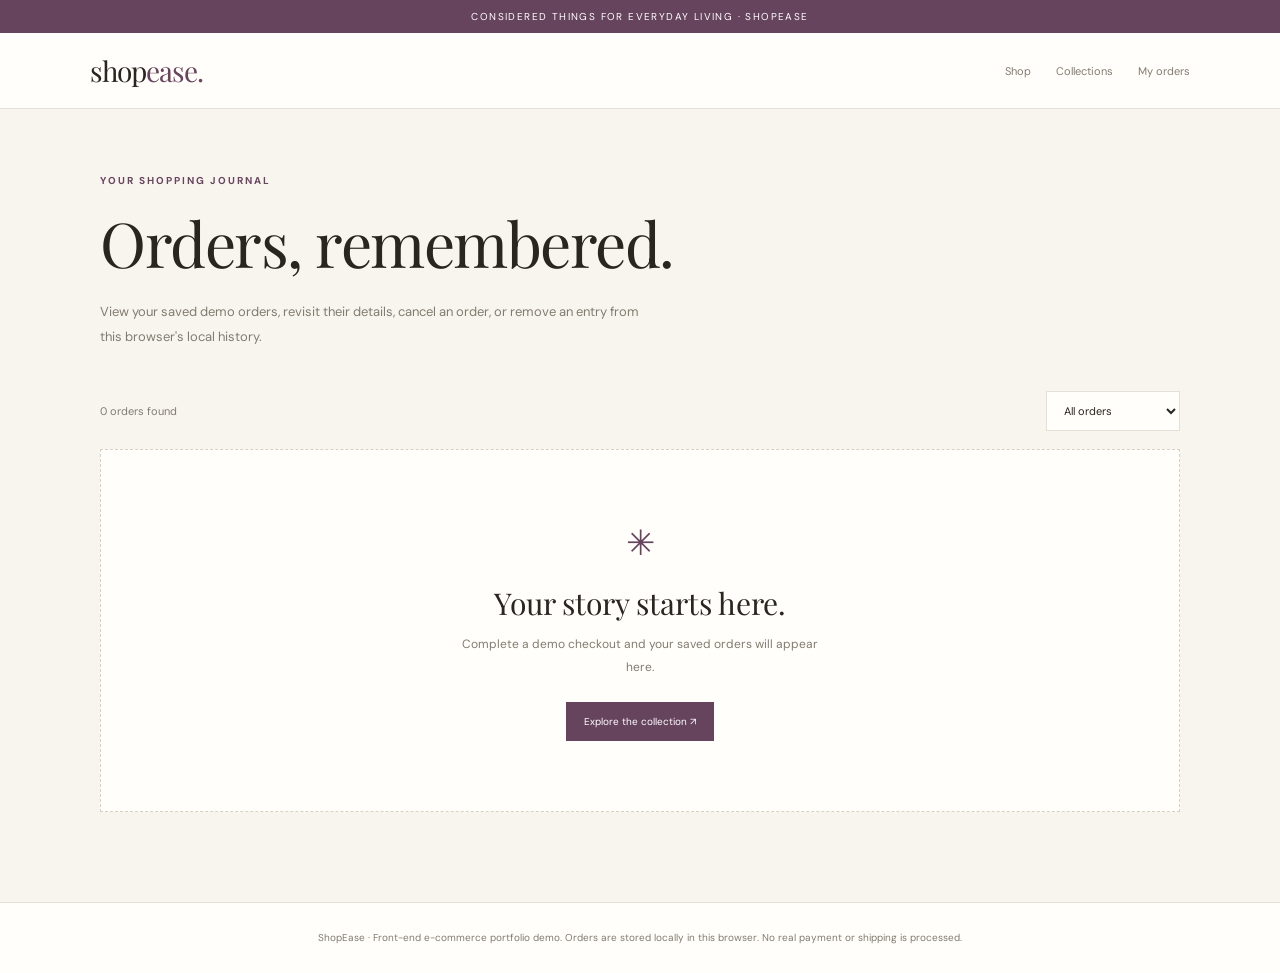
<file: orders.html>
<!DOCTYPE html>
<html lang="en">
<head>
  <meta charset="UTF-8">
  <meta name="viewport" content="width=device-width, initial-scale=1.0">
  <meta name="theme-color" content="#f8f5ef">
  <title>Order History — ShopEase</title>

  <link rel="preconnect" href="https://fonts.googleapis.com">
  <link rel="preconnect" href="https://fonts.gstatic.com" crossorigin>
  <link href="https://fonts.googleapis.com/css2?family=DM+Sans:wght@400;500;600;700&family=Playfair+Display:wght@400;500;600&display=swap" rel="stylesheet">

  <style>
    :root {
      --paper: #f8f5ef;
      --white: #fffefa;
      --ink: #29251f;
      --muted: #827b70;
      --plum: #67445e;
      --line: #e6dfd5;
      --green: #657b63;
      --soft-plum: #eee5ec;
      --danger: #a33e50;
      --soft-danger: #f7e9e9;
      --serif: "Playfair Display", Georgia, serif;
      --sans: "DM Sans", Arial, sans-serif;
    }

    * {
      box-sizing: border-box;
    }

    body {
      margin: 0;
      background: var(--paper);
      color: var(--ink);
      font-family: var(--sans);
      -webkit-font-smoothing: antialiased;
    }

    button, a, select {
      font: inherit;
    }

    button {
      cursor: pointer;
    }

    a {
      color: inherit;
      text-decoration: none;
    }

    button:focus-visible,
    a:focus-visible,
    select:focus-visible {
      outline: 2px solid var(--plum);
      outline-offset: 3px;
    }

    .announcement {
      padding: 10px 16px;
      background: var(--plum);
      color: white;
      text-align: center;
      font-size: 10px;
      letter-spacing: 1.4px;
      text-transform: uppercase;
    }

    .navbar {
      min-height: 76px;
      padding: 0 7%;
      display: flex;
      align-items: center;
      justify-content: space-between;
      gap: 20px;
      background: var(--white);
      border-bottom: 1px solid var(--line);
    }

    .logo {
      font-family: var(--serif);
      font-size: 28px;
      letter-spacing: -1px;
    }

    .logo span {
      color: var(--plum);
    }

    .nav-links {
      display: flex;
      gap: 25px;
      color: var(--muted);
      font-size: 11px;
    }

    .nav-links a:hover {
      color: var(--plum);
    }

    main {
      width: min(1080px, 88%);
      margin: 0 auto;
      padding: 65px 0 90px;
    }

    .eyebrow {
      margin: 0 0 14px;
      color: var(--plum);
      font-size: 10px;
      font-weight: 700;
      letter-spacing: 2px;
    }

    h1, h2, h3, p {
      overflow-wrap: anywhere;
    }

    h1 {
      margin: 0;
      font-family: var(--serif);
      font-size: clamp(38px, 6vw, 62px);
      font-weight: 400;
      letter-spacing: -1.5px;
    }

    .page-description {
      max-width: 560px;
      margin: 16px 0 0;
      color: var(--muted);
      font-size: 13px;
      line-height: 1.9;
    }

    .history-toolbar {
      display: flex;
      justify-content: space-between;
      align-items: center;
      gap: 16px;
      margin: 42px 0 18px;
    }

    .history-toolbar p {
      margin: 0;
      color: var(--muted);
      font-size: 11px;
    }

    .filter-select {
      padding: 11px 13px;
      border: 1px solid var(--line);
      background: var(--white);
      color: var(--ink);
      font-size: 11px;
    }

    .orders-list {
      display: grid;
      gap: 18px;
    }

    .order-card {
      padding: 25px;
      border: 1px solid var(--line);
      background: var(--white);
    }

    .order-card.cancelled {
      border-color: #e7cece;
    }

    .order-header {
      display: flex;
      justify-content: space-between;
      align-items: flex-start;
      gap: 20px;
      padding-bottom: 19px;
      border-bottom: 1px solid var(--line);
    }

    .order-label {
      margin: 0 0 8px;
      color: var(--muted);
      font-size: 9px;
      letter-spacing: 1.4px;
      text-transform: uppercase;
    }

    .order-id {
      margin: 0;
      font-family: var(--serif);
      font-size: 22px;
      font-weight: 400;
    }

    .order-date {
      margin: 8px 0 0;
      color: var(--muted);
      font-size: 10px;
      line-height: 1.7;
    }

    .status {
      display: inline-flex;
      max-width: 190px;
      padding: 8px 10px;
      background: var(--soft-plum);
      color: var(--plum);
      font-size: 9px;
      line-height: 1.5;
      text-align: center;
    }

    .status.cancelled-status {
      background: var(--soft-danger);
      color: var(--danger);
    }

    .order-products {
      display: grid;
      gap: 15px;
      padding: 20px 0;
    }

    .order-product {
      display: flex;
      align-items: center;
      gap: 14px;
    }

    .product-copy {
      min-width: 0;
      flex: 1;
    }

    .product-copy h3 {
      margin: 0;
      font-size: 12px;
      font-weight: 600;
    }

    .product-copy p {
      margin: 7px 0 0;
      color: var(--muted);
      font-size: 10px;
      line-height: 1.7;
    }

    .product-line-total {
      font-size: 11px;
      font-weight: 600;
      white-space: nowrap;
    }

    .order-footer {
      display: flex;
      justify-content: space-between;
      align-items: center;
      gap: 16px;
      padding-top: 18px;
      border-top: 1px solid var(--line);
    }

    .order-total-label {
      display: block;
      margin-bottom: 5px;
      color: var(--muted);
      font-size: 10px;
    }

    .order-total {
      font-family: var(--serif);
      font-size: 24px;
    }

    .order-actions {
      display: flex;
      flex-wrap: wrap;
      justify-content: flex-end;
      gap: 8px;
    }

    .action-button {
      padding: 11px 13px;
      border: 1px solid var(--plum);
      background: transparent;
      color: var(--plum);
      font-size: 10px;
      transition: background 0.2s, color 0.2s;
    }

    .action-button:hover {
      background: var(--plum);
      color: white;
    }

    .action-button.danger {
      border-color: var(--danger);
      color: var(--danger);
    }

    .action-button.danger:hover {
      background: var(--danger);
      color: white;
    }

    .action-button:disabled {
      cursor: not-allowed;
      opacity: 0.45;
    }

    .details-panel {
      display: none;
      padding-top: 20px;
      margin-top: 18px;
      border-top: 1px solid var(--line);
    }

    .details-panel.open {
      display: block;
    }

    .details-grid {
      display: grid;
      grid-template-columns: repeat(2, minmax(0, 1fr));
      gap: 22px;
    }

    .detail-block h3 {
      margin: 0 0 10px;
      font-size: 11px;
    }

    .detail-block p {
      margin: 5px 0;
      color: var(--muted);
      font-size: 11px;
      line-height: 1.8;
    }

    .notice {
      padding: 13px 15px;
      margin-top: 18px;
      background: #f0ebe2;
      color: #71695e;
      font-size: 10px;
      line-height: 1.8;
    }

    .empty-state {
      padding: 70px 25px;
      border: 1px dashed #d8cfc3;
      background: var(--white);
      text-align: center;
    }

    .empty-symbol {
      color: var(--plum);
      font-size: 35px;
    }

    .empty-state h2 {
      margin: 17px 0 10px;
      font-family: var(--serif);
      font-size: 30px;
      font-weight: 400;
    }

    .empty-state p {
      max-width: 380px;
      margin: 0 auto 23px;
      color: var(--muted);
      font-size: 12px;
      line-height: 1.9;
    }

    .primary-link {
      display: inline-block;
      padding: 13px 18px;
      border: 0;
      background: var(--plum);
      color: white;
      font-size: 10px;
    }

    .footer {
      padding: 26px 7%;
      border-top: 1px solid var(--line);
      background: var(--white);
      color: var(--muted);
      font-size: 10px;
      line-height: 1.8;
      text-align: center;
    }

    @media (max-width: 650px) {
      .navbar {
        min-height: 66px;
        padding: 0 5%;
      }

      .logo {
        font-size: 24px;
      }

      .nav-links {
        gap: 12px;
        font-size: 10px;
      }

      main {
        width: 90%;
        padding: 45px 0 65px;
      }

      .history-toolbar {
        align-items: flex-start;
        flex-direction: column;
      }

      .order-card {
        padding: 17px;
      }

      .order-header {
        gap: 10px;
      }

      .order-id {
        font-size: 18px;
      }

      .status {
        max-width: 125px;
      }

      .order-footer {
        align-items: flex-start;
        flex-direction: column;
      }

      .order-actions {
        width: 100%;
        justify-content: stretch;
      }

      .action-button {
        flex: 1;
      }

      .details-grid {
        grid-template-columns: 1fr;
      }
    }

    @media (prefers-reduced-motion: reduce) {
      *, *::before, *::after {
        scroll-behavior: auto !important;
        transition: none !important;
      }
    }
  </style>
</head>

<body>
  <div class="announcement">
    Considered things for everyday living · ShopEase
  </div>

  <header class="navbar">
    <a href="index.html" class="logo">shop<span>ease.</span></a>

    <nav class="nav-links" aria-label="Main navigation">
      <a href="index.html#products">Shop</a>
      <a href="index.html#collections">Collections</a>
      <a href="orders.html" aria-current="page">My orders</a>
    </nav>
  </header>

  <main>
    <p class="eyebrow">YOUR SHOPPING JOURNAL</p>
    <h1>Orders, remembered.</h1>

    <p class="page-description">
      View your saved demo orders, revisit their details, cancel an order,
      or remove an entry from this browser's local history.
    </p>

    <section aria-label="Order history">
      <div class="history-toolbar">
        <p id="orders-count" aria-live="polite">Loading orders…</p>

        <label>
          <select id="order-filter" class="filter-select"
            aria-label="Filter orders">
            <option value="all">All orders</option>
            <option value="recent">Last 30 days</option>
            <option value="cancelled">Cancelled orders</option>
          </select>
        </label>
      </div>

      <div id="orders-list" class="orders-list" aria-live="polite"></div>
    </section>
  </main>

  <footer class="footer">
    ShopEase · Front-end e-commerce portfolio demo.
    Orders are stored locally in this browser. No real payment or shipping is processed.
  </footer>

  <script>
    "use strict";

    const ordersList = document.getElementById("orders-list");
    const ordersCount = document.getElementById("orders-count");
    const orderFilter = document.getElementById("order-filter");

    function formatPrice(amount) {
      const number = Number(amount);
      if (!Number.isFinite(number)) return "—";

      return "₹" + number.toLocaleString("en-IN");
    }

    function escapeHTML(value) {
      return String(value ?? "").replace(/[&<>"']/g, character => ({
        "&": "&amp;",
        "<": "&lt;",
        ">": "&gt;",
        '"': "&quot;",
        "'": "&#39;"
      })[character]);
    }

    function readOrders() {
      try {
        const saved = localStorage.getItem("shopease-orders");
        const parsed = saved ? JSON.parse(saved) : [];

        if (!Array.isArray(parsed)) return [];

        return parsed.filter(order =>
          order &&
          typeof order.orderId === "string" &&
          Array.isArray(order.items) &&
          order.customer &&
          typeof order.customer === "object"
        );
      } catch (error) {
        console.error("Could not read order history:", error);
        return [];
      }
    }

    function saveOrders(orders) {
      try {
        localStorage.setItem("shopease-orders", JSON.stringify(orders));
        return true;
      } catch (error) {
        console.error("Could not save order history:", error);
        alert("Could not save the change. Check your browser storage and try again.");
        return false;
      }
    }

    function formatDate(value) {
      const date = new Date(value);

      if (Number.isNaN(date.getTime())) {
        return "Date not available";
      }

      return new Intl.DateTimeFormat("en-IN", {
        day: "numeric",
        month: "short",
        year: "numeric",
        hour: "numeric",
        minute: "2-digit"
      }).format(date);
    }

    function getStatus(order) {
      return order.cancelled
        ? "Cancelled — demo only"
        : (order.status || "Demo order — not paid");
    }

    function calculateTotal(order) {
      if (Number.isFinite(Number(order.subtotal))) {
        return Number(order.subtotal);
      }

      return order.items.reduce((sum, item) => {
        return sum + (Number(item.price) || 0) * (Number(item.quantity) || 0);
      }, 0);
    }

    function getVisibleOrders(orders) {
      if (orderFilter.value === "cancelled") {
        return orders.filter(order => order.cancelled === true);
      }

      if (orderFilter.value === "recent") {
        const cutoff = Date.now() - 30 * 24 * 60 * 60 * 1000;

        return orders.filter(order => {
          const timestamp = new Date(order.createdAt).getTime();
          return Number.isFinite(timestamp) && timestamp >= cutoff;
        });
      }

      return orders;
    }

    function renderEmptyState(hasOrders) {
      ordersList.innerHTML = `
        <div class="empty-state">
          <div class="empty-symbol">✳</div>
          <h2>${hasOrders ? "No orders in this view." : "Your story starts here."}</h2>
          <p>
            ${hasOrders
              ? "Try another filter to find your saved orders."
              : "Complete a demo checkout and your saved orders will appear here."}
          </p>
          ${hasOrders
            ? '<button class="primary-link" id="reset-filter" type="button">Show all orders</button>'
            : '<a class="primary-link" href="index.html#products">Explore the collection ↗</a>'}
        </div>
      `;

      const resetButton = document.getElementById("reset-filter");

      if (resetButton) {
        resetButton.addEventListener("click", () => {
          orderFilter.value = "all";
          renderOrders();
        });
      }
    }

    function renderOrders() {
      const allOrders = readOrders();
      const visibleOrders = getVisibleOrders(allOrders);

      ordersCount.textContent =
        `${visibleOrders.length} order${visibleOrders.length === 1 ? "" : "s"} found`;

      if (visibleOrders.length === 0) {
        renderEmptyState(allOrders.length > 0);
        return;
      }

      ordersList.innerHTML = visibleOrders.map(order => {
        const safeId = escapeHTML(order.orderId);
        const customer = order.customer || {};
        const cancelled = order.cancelled === true;
        const items = order.items.filter(item => item && typeof item === "object");

        const productsHTML = items.map(item => {
          const quantity = Math.max(0, Number(item.quantity) || 0);
          const price = Math.max(0, Number(item.price) || 0);

          return `
            <div class="order-product">
              <div class="product-copy">
                <h3>${escapeHTML(item.name || "Product")}</h3>
                <p>Quantity: ${quantity} · ${formatPrice(price)} each</p>
              </div>
              <span class="product-line-total">
                ${formatPrice(price * quantity)}
              </span>
            </div>
          `;
        }).join("");

        const address = [
          customer.address,
          customer.city,
          customer.state,
          customer.pincode
        ].filter(Boolean).map(escapeHTML).join(", ");

        return `
          <article class="order-card ${cancelled ? "cancelled" : ""}"
            data-order-id="${safeId}">
            <div class="order-header">
              <div>
                <p class="order-label">Order reference</p>
                <h2 class="order-id">${safeId}</h2>
                <p class="order-date">${escapeHTML(formatDate(order.createdAt))}</p>
              </div>

              <span class="status ${cancelled ? "cancelled-status" : ""}">
                ${escapeHTML(getStatus(order))}
              </span>
            </div>

            <div class="order-products">
              ${productsHTML || "<p>No product details available.</p>"}
            </div>

            <div class="order-footer">
              <div>
                <span class="order-total-label">Order total</span>
                <strong class="order-total">${formatPrice(calculateTotal(order))}</strong>
              </div>

              <div class="order-actions">
                <button
                  class="action-button"
                  type="button"
                  data-action="details"
                  data-order-id="${safeId}"
                  aria-expanded="false"
                >View details +</button>

                <button
                  class="action-button danger"
                  type="button"
                  data-action="cancel"
                  data-order-id="${safeId}"
                  ${cancelled ? "disabled" : ""}
                >${cancelled ? "Cancelled" : "Cancel order"}</button>

                <button
                  class="action-button danger"
                  type="button"
                  data-action="delete"
                  data-order-id="${safeId}"
                >Delete</button>
              </div>
            </div>

            <div class="details-panel" hidden>
              <div class="details-grid">
                <div class="detail-block">
                  <h3>Delivery details</h3>
                  <p>${escapeHTML(customer.fullName || "Name not provided")}</p>
                  <p>${escapeHTML(address || "Address not available")}</p>
                  <p>${escapeHTML(customer.email || "Email not provided")}</p>
                  <p>${escapeHTML(customer.phone || "Phone not provided")}</p>
                </div>

                <div class="detail-block">
                  <h3>Order information</h3>
                  <p>Reference: ${safeId}</p>
                  <p>Payment option: ${escapeHTML(order.paymentMethod || "Demo")}</p>
                  <p>Status: ${escapeHTML(getStatus(order))}</p>
                  <p>Created: ${escapeHTML(formatDate(order.createdAt))}</p>
                </div>
              </div>

              <div class="notice">
                This is a locally saved demo order. Cancelling or deleting it
                does not initiate a refund or affect any real delivery.
              </div>
            </div>
          </article>
        `;
      }).join("");
    }

    // Event delegation handles buttons for every order card.
    ordersList.addEventListener("click", event => {
      const button = event.target.closest("button[data-action]");
      if (!button) return;

      const action = button.dataset.action;
      const orderId = button.dataset.orderId;

      if (action === "details") {
        const card = button.closest(".order-card");
        const panel = card.querySelector(".details-panel");
        const opening = panel.hidden;

        panel.hidden = !opening;
        panel.classList.toggle("open", opening);
        button.setAttribute("aria-expanded", String(opening));
        button.textContent = opening ? "Hide details −" : "View details +";
        return;
      }

      const orders = readOrders();
      const orderIndex = orders.findIndex(order => order.orderId === orderId);

      if (orderIndex === -1) {
        alert("This order could not be found. Refreshing the order history.");
        renderOrders();
        return;
      }

      const order = orders[orderIndex];

      if (action === "cancel") {
        if (order.cancelled) return;

        const confirmed = window.confirm(
          `Cancel demo order ${orderId}?\n\nThis only changes its status in your local browser. No real payment or shipment will be affected.`
        );

        if (!confirmed) return;

        orders[orderIndex] = {
          ...order,
          cancelled: true,
          cancelledAt: new Date().toISOString()
        };

        if (saveOrders(orders)) {
          renderOrders();
          alert("Demo order cancelled in local history.");
        }

        return;
      }

      if (action === "delete") {
        const confirmed = window.confirm(
          `Permanently remove order ${orderId} from this browser's order history?\n\nThis action cannot be undone.`
        );

        if (!confirmed) return;

        orders.splice(orderIndex, 1);

        if (saveOrders(orders)) {
          renderOrders();
          alert("Order removed from local history.");
        }
      }
    });

    orderFilter.addEventListener("change", renderOrders);

    // Refresh when another same-origin tab changes the order history.
    window.addEventListener("storage", event => {
      if (event.key === "shopease-orders") {
        renderOrders();
      }
    });

    renderOrders();
  </script>
</body>
</html>
</file>
